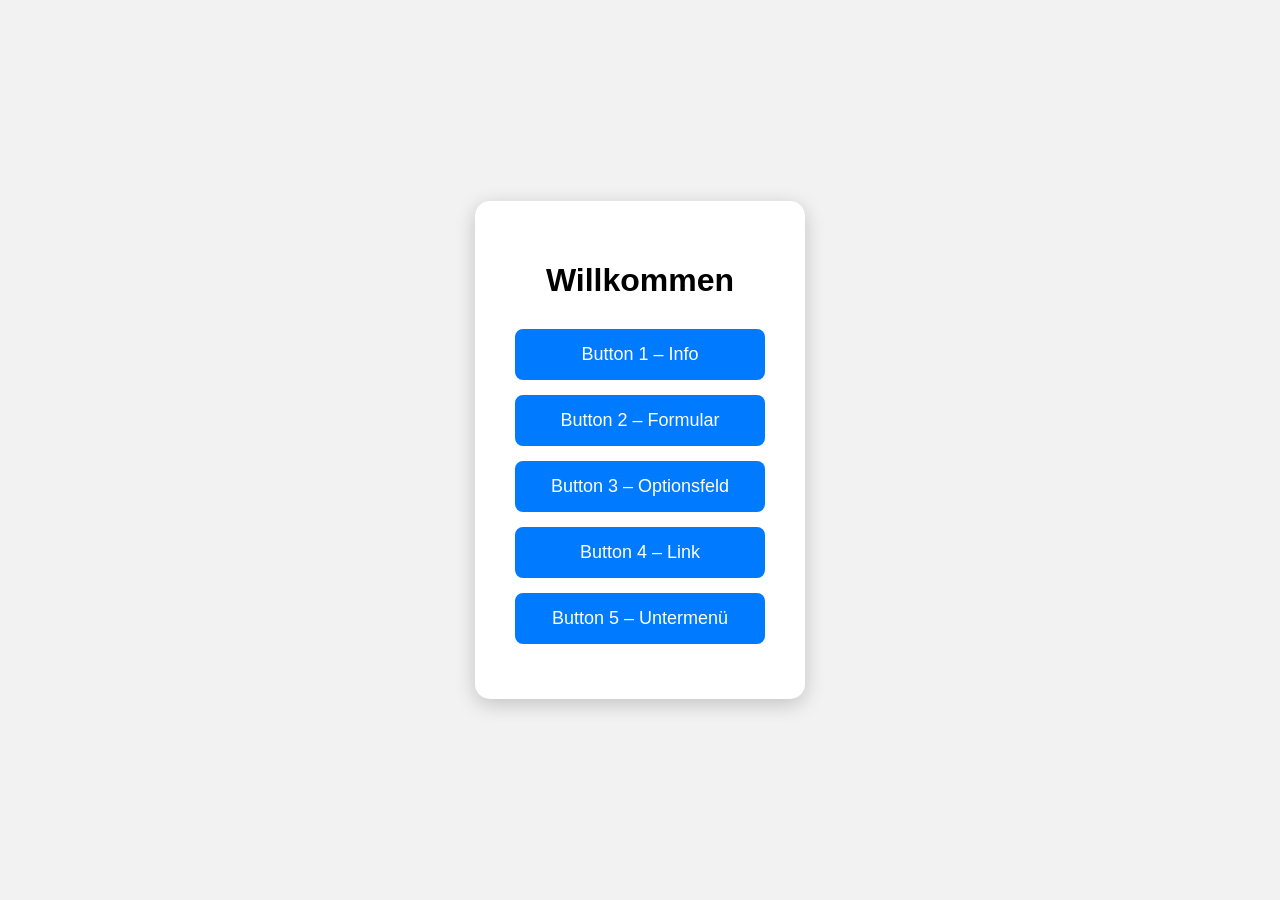
<file: test_fomular_raspberry/index.html>
<!DOCTYPE html>                     <!-- DOCTYPE = Browser, dieses Dokument verwendet den HTML5-Standard -->
<html lang="de">
<head>
    <meta charset="UTF-8">
    <meta name="viewport" content="width=device-width, initial-scale=1.0">
    <title>Hauptseite</title>

    <!-- link = Verknüpfung mit einer externen Ressource
     rel = relationship: gibt an, welche Beziehung die Ressource zum Dokument hat
     href = gibt an welche Datei geladen werden soll -->
    <link rel="stylesheet" href="startseite_style.css">
</head>

<body>

<!-- Startseite für den Button- und Formular-Test -->
    <div class="container">
        <h1>Willkommen</h1>

        <!-- Öffnet die Info-Box -->
        <button onclick="zeigeInfo()">                  <!-- onclick = HTML-Event-Attribut wird ausgelöst wenn der Button angeklickt wird -->
            Button 1 – Info
        </button>

        <!-- Öffnet die Formular-Testseite(input felder) -->
        <button onclick="weiterleitung()">
            Button 2 – Formular
        </button>

        <!-- Öffnet die Formular-Testseite (auswahl möglichkeit)-->
        <button onclick="zeigeOptionsfeld()">
            Button 3 – Optionsfeld
        </button>

        <!-- Öffnet die Link-Testseite -->
        <button onclick="zeigeLink()">
            Button 4 – Link
        </button>

        <!-- Öffnet interaktive Unterelemente -->
        <button
            id="untermenueButton"
            aria-expanded="false"
            onclick="zeigeUntermenue()">
            Button 5 – Untermenü
        </button>

        <!-- Verstecktes Untermenü -->
        <div id="untermenue" style="display: none;">
            <button onclick="weiterleitungUntermenue()">
                Unterelement – Formular
            </button>
        </div>
    </div>




    <!-- Info-Box -->
    <div class="overlay" id="infoOverlay">
        <div class="info-box">
            <h2>Information</h2>

            <p>
                Hier kannst du deine Informationen eintragen.
            </p>

            <button class="close" onclick="schliesseInfo()">
                Schließen
            </button>
        </div>
    </div>


    <script>                <!-- script = enthält JavaScript-Code -->

        // Zeigt die versteckte Info-Box an
        function zeigeInfo()
        {
            document.getElementById("infoOverlay").style.display = "flex";
        }

        // Schließt die Info-Box wieder
        function schliesseInfo()
        {
            document.getElementById("infoOverlay").style.display = "none";
        }

        // Wechselt zur Formular-Testseite
        function weiterleitung()
        {
            window.location.href = "formular.php";
        }

        // Wechselt zur Optionsfeld-Testseite
        function zeigeOptionsfeld()
        {
            window.location.href = "optionsfeld.php";
        }

        // Wechselt zur Link-Testseite
        function zeigeLink()
        {
            window.location.href = "link.php";
        }

        // Zeigt das versteckte Untermenü an
        function zeigeUntermenue()
        {
            const menue = document.getElementById("untermenue");
            const button = document.getElementById("untermenueButton");

            menue.style.display = "block";
            button.setAttribute("aria-expanded", "true");
        }

        // Öffnet die Formular-Testseite über das interaktive Unterelement
        function weiterleitungUntermenue()
        {
            window.location.href = "formular.php";
        }
    </script>

</body>
</html>
</file>
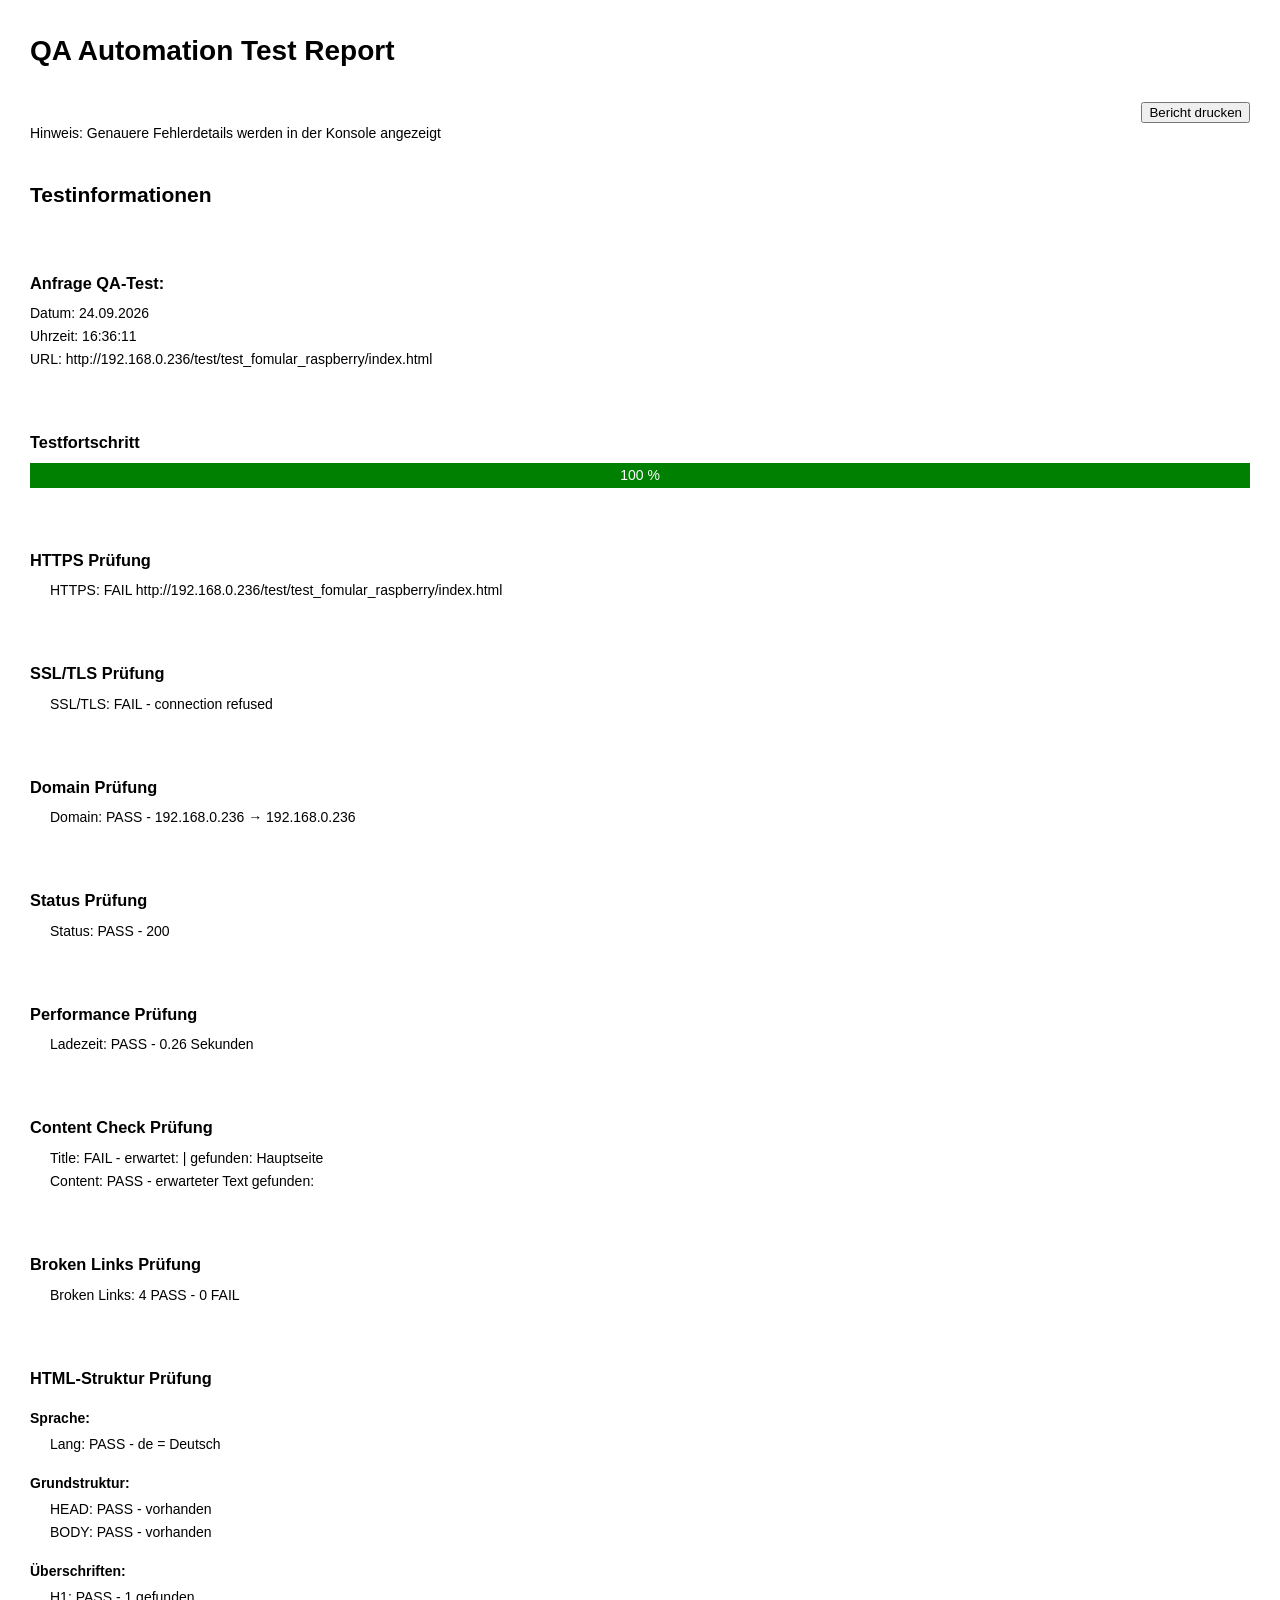
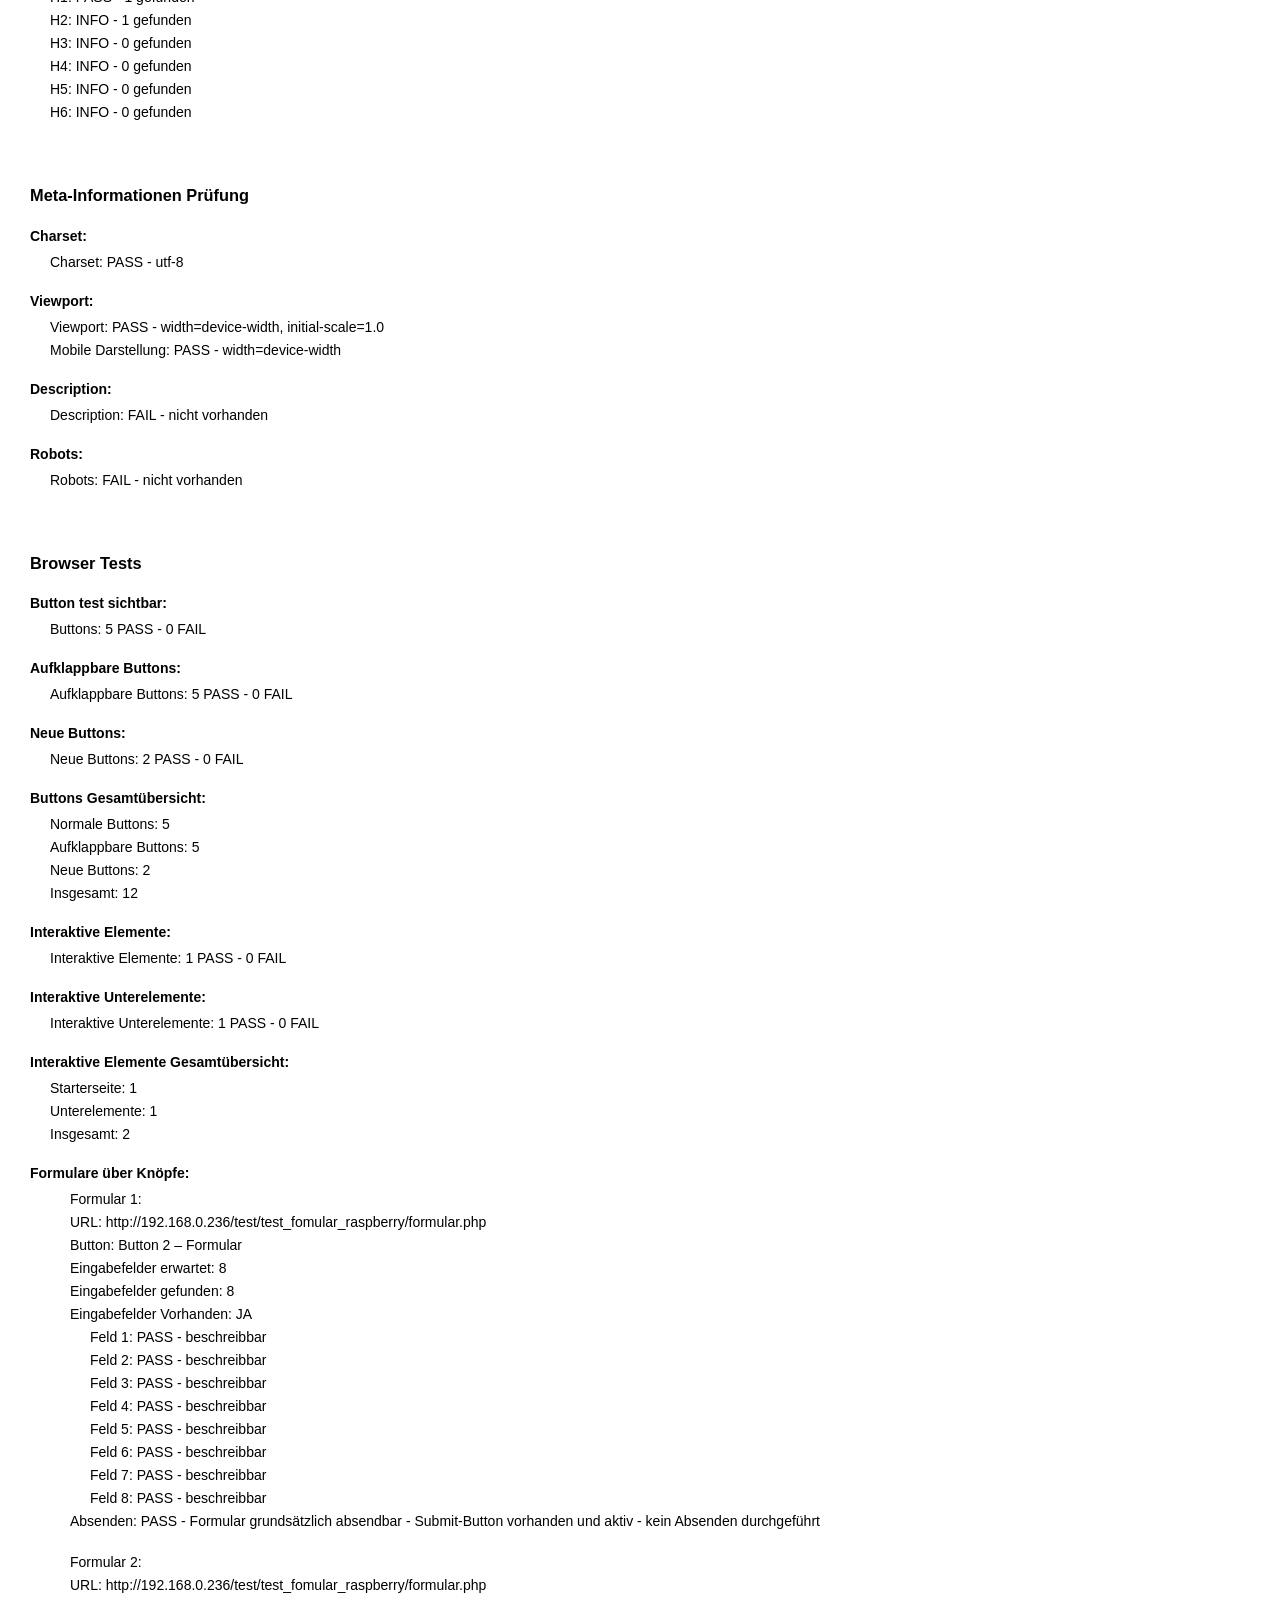
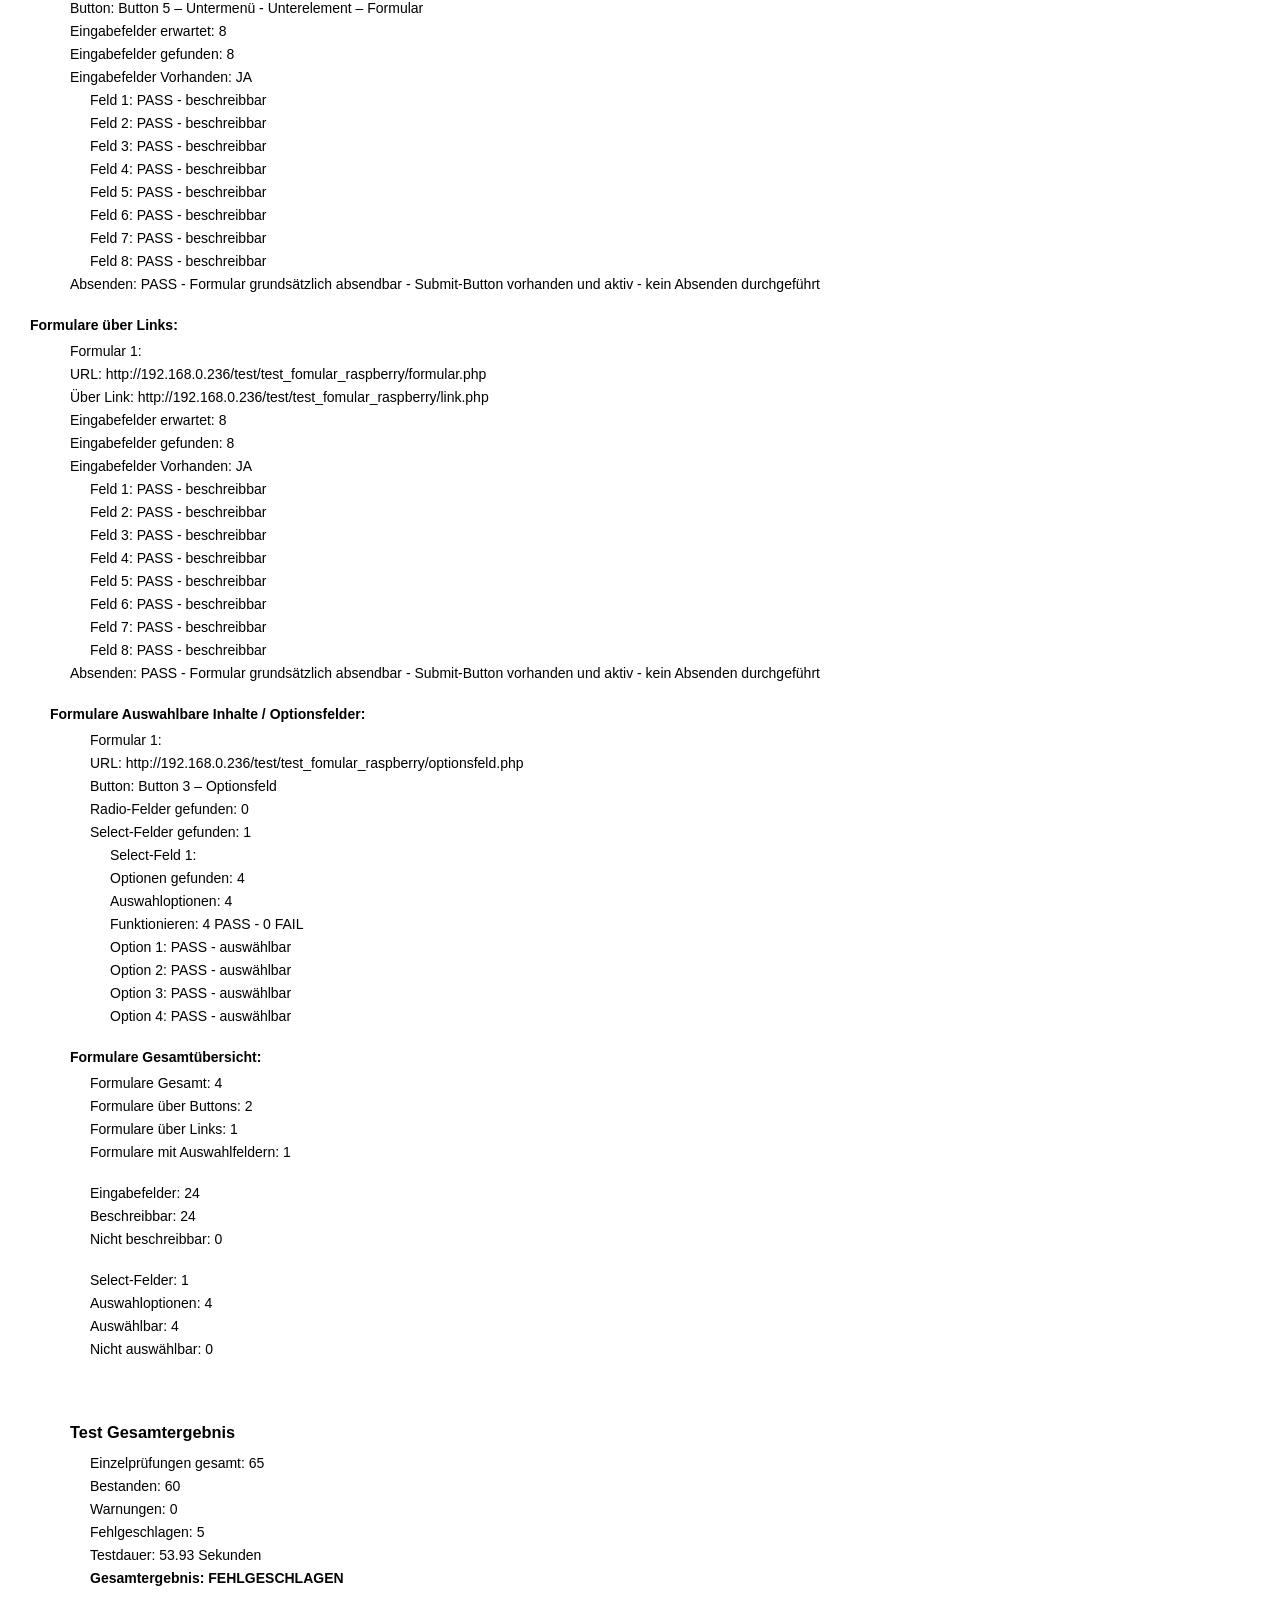
<file: qa_test_report.html>
<!DOCTYPE html>
<html lang="de">

<head>
    <meta charset="UTF-8">
    <link rel="stylesheet" href="qa_test_report.css">
    <style>
        .loading-dots::after 
        {                             
            content: ".";
            font-size: 20px;   
            animation: loading 1.5s infinite;
        }

        @keyframes loading 
        {
            0%   { content: "."; }
            33%  { content: ".."; }
            66%  { content: "..."; }
            100% { content: "."; }
        }
    </style>
    <title>QA Automation Test Report</title>
</head>

<script>
if (100 < 100) 
{
    setTimeout(function() {
        location.reload();
    }, 1000);
}

</script>

<body>
    <div class="report-content">
    <h1>QA Automation Test Report</h1>
        <div class="no-print">
            <p style="text-align: right; font-size: 12px;">
        
                <div class="report-buttons">
                    <button onclick="window.print()">Bericht drucken</button>
                </div>

                Hinweis: Genauere Fehlerdetails werden in der Konsole angezeigt
            </p>
        </div>
        
    <h2>Testinformationen</h2>
    
    <h3>Anfrage QA-Test:</h3>
                                                                
    <p>Datum: 24.09.2026</p>             
    <p>Uhrzeit: 16:36:11</p>      
    <p>URL: http://192.168.0.236/test/test_fomular_raspberry/index.html</p>
    
    <div class="no-print">
        <h3>Testfortschritt</h3>
        
        <div class="progress-container">
            <div class="progress-bar" style="width: 100%;">100 %
        </div>  
            
        </div>
        <p id="loading-status"></p>
        </div>
        
    <div class="report-results">
        
        <div class="test-block">
            <h3>HTTPS Prüfung</h3>
            <p>HTTPS: FAIL http://192.168.0.236/test/test_fomular_raspberry/index.html</p>
        </div>
        
    <div class="test-block">
        <h3>SSL/TLS Prüfung</h3>
        <p><p>  SSL/TLS: FAIL - connection refused</p></p>
    </div>
    
    <div class="test-block">
        <h3>Domain Prüfung</h3>
        <p>Domain: PASS - 192.168.0.236 → 192.168.0.236</p>
    </div>
    
    <div class="test-block">
        <h3>Status Prüfung</h3>
        <p>Status: PASS - 200</p>
    </div>
    
    <div class="test-block">
        <h3>Performance Prüfung</h3>
        <p>Ladezeit: PASS - 0.26 Sekunden</p>
    </div>
    
    <div class="test-block">
        <h3>Content Check Prüfung</h3>
        <p>Title: FAIL - erwartet:  | gefunden: Hauptseite</p>
        <p>Content: PASS - erwarteter Text gefunden: </p>
    </div>
    
    <div class="test-block">
        <h3>Broken Links Prüfung</h3>
        <p>Broken Links: 4 PASS - 0 FAIL<br></p>
    </div>
    
    <div class="test-block">
    <h3>HTML-Struktur Prüfung</h3>
    
    <h4>Sprache:</h4>
    <p>Lang: PASS - de = Deutsch</p>                            
    
    <h4>Grundstruktur:</h4>
    <p>HEAD: PASS - vorhanden</p>
    <p>BODY: PASS - vorhanden</p>
    
    <h4>Überschriften:</h4>
    <p>H1: PASS - 1 gefunden</p>
    
        <p>H2: INFO - 1 gefunden</p>
        
        <p>H3: INFO - 0 gefunden</p>
        
        <p>H4: INFO - 0 gefunden</p>
        
        <p>H5: INFO - 0 gefunden</p>
        
        <p>H6: INFO - 0 gefunden</p>
        
    <h3>Meta-Informationen Prüfung</h3>
    <h4>Charset:</h4>
    <p>Charset: PASS - utf-8</p>
    
    <h4>Viewport:</h4>
    <p>Viewport: PASS - width=device-width, initial-scale=1.0</p>
    <p>Mobile Darstellung: PASS - width=device-width</p>
    
    <h4>Description:</h4>
    <p>Description: FAIL - nicht vorhanden</p>
    
    <h4>Robots:</h4>
    <p>Robots: FAIL - nicht vorhanden</p>
    </div>
    
    <div class="test-block">
    <h3>Browser Tests</h3>
    
            <h4>Button test sichtbar:</h4>
            <p>Buttons: 5 PASS - 0 FAIL</p>
            
                <h4>Aufklappbare Buttons:</h4>
                <p>Aufklappbare Buttons: 5 PASS - 0 FAIL</p>
                
                    <h4>Neue Buttons:</h4>
                    <p>Neue Buttons: 2 PASS - 0 FAIL</p>
                    
            <h4>Buttons Gesamtübersicht:</h4>
            <p>Normale Buttons: 5</p>
            <p>Aufklappbare Buttons: 5</p>
            <p>Neue Buttons: 2</p>
            <p>Insgesamt: 12</p>
            
                <h4>Interaktive Elemente:</h4>
                <p>Interaktive Elemente: 1 PASS - 0 FAIL</p>
                
                <h4>Interaktive Unterelemente:</h4>
                <p>Interaktive Unterelemente: 1 PASS - 0 FAIL</p>
                
            <h4>Interaktive Elemente Gesamtübersicht:</h4>
            <p>Starterseite: 1</p>
            <p>Unterelemente: 1</p>
            <p>Insgesamt: 2</p>
            
            <h4>Formulare über Knöpfe:</h4>
            
                    <div class="formular-block">
                    <p>Formular 1:</p>
                    <p>URL: http://192.168.0.236/test/test_fomular_raspberry/formular.php</p>
                    <p>Button: Button 2 – Formular</p>
                    <p>Eingabefelder erwartet: 8</p>
                    <p>Eingabefelder gefunden: 8</p>
                    <p>Eingabefelder Vorhanden: JA</p>
                    
                        <p class="field-result">Feld 1: PASS - beschreibbar</p>
                        
                        <p class="field-result">Feld 2: PASS - beschreibbar</p>
                        
                        <p class="field-result">Feld 3: PASS - beschreibbar</p>
                        
                        <p class="field-result">Feld 4: PASS - beschreibbar</p>
                        
                        <p class="field-result">Feld 5: PASS - beschreibbar</p>
                        
                        <p class="field-result">Feld 6: PASS - beschreibbar</p>
                        
                        <p class="field-result">Feld 7: PASS - beschreibbar</p>
                        
                        <p class="field-result">Feld 8: PASS - beschreibbar</p>
                        
                    <p>Absenden: PASS - Formular grundsätzlich absendbar - Submit-Button vorhanden und aktiv - kein Absenden durchgeführt</p>
                    </div>
                    
                    <div class="formular-block">
                    <p>Formular 2:</p>
                    <p>URL: http://192.168.0.236/test/test_fomular_raspberry/formular.php</p>
                    <p>Button: Button 5 – Untermenü - Unterelement – Formular</p>
                    <p>Eingabefelder erwartet: 8</p>
                    <p>Eingabefelder gefunden: 8</p>
                    <p>Eingabefelder Vorhanden: JA</p>
                    
                        <p class="field-result">Feld 1: PASS - beschreibbar</p>
                        
                        <p class="field-result">Feld 2: PASS - beschreibbar</p>
                        
                        <p class="field-result">Feld 3: PASS - beschreibbar</p>
                        
                        <p class="field-result">Feld 4: PASS - beschreibbar</p>
                        
                        <p class="field-result">Feld 5: PASS - beschreibbar</p>
                        
                        <p class="field-result">Feld 6: PASS - beschreibbar</p>
                        
                        <p class="field-result">Feld 7: PASS - beschreibbar</p>
                        
                        <p class="field-result">Feld 8: PASS - beschreibbar</p>
                        
                    <p>Absenden: PASS - Formular grundsätzlich absendbar - Submit-Button vorhanden und aktiv - kein Absenden durchgeführt</p>
                    </div>
                    
                                    <h4>Formulare über Links:</h4>
                                    
                                    <div class="formular-block">
                                    <p>Formular 1:</p>
                                    <p>URL: http://192.168.0.236/test/test_fomular_raspberry/formular.php</p>
                                    <p>Über Link: http://192.168.0.236/test/test_fomular_raspberry/link.php</p>
                                    <p>Eingabefelder erwartet: 8</p>
                                    <p>Eingabefelder gefunden: 8</p>
                                    <p>Eingabefelder Vorhanden: JA</p>
                                    
                                    <p class="field-result">Feld 1: PASS - beschreibbar</p>
                                    
                                    <p class="field-result">Feld 2: PASS - beschreibbar</p>
                                    
                                    <p class="field-result">Feld 3: PASS - beschreibbar</p>
                                    
                                    <p class="field-result">Feld 4: PASS - beschreibbar</p>
                                    
                                    <p class="field-result">Feld 5: PASS - beschreibbar</p>
                                    
                                    <p class="field-result">Feld 6: PASS - beschreibbar</p>
                                    
                                    <p class="field-result">Feld 7: PASS - beschreibbar</p>
                                    
                                    <p class="field-result">Feld 8: PASS - beschreibbar</p>
                                    
                                <p>Absenden: PASS - Formular grundsätzlich absendbar - Submit-Button vorhanden und aktiv - kein Absenden durchgeführt</p>
                                </div>
                                
            <div class="formular-block">
            <h4>Formulare Auswahlbare Inhalte / Optionsfelder:</h4>
            
                    <div class="formular-block">
                    <p>Formular 1:</p>
                    <p>URL: http://192.168.0.236/test/test_fomular_raspberry/optionsfeld.php</p>
                    <p>Button: Button 3 – Optionsfeld</p>
                    <p>Radio-Felder gefunden: 0</p>
                    <p>Select-Felder gefunden: 1</p>
                    
                        <div class="formular-block">
                        <p>Select-Feld 1:</p>
                        <p>Optionen gefunden: 4</p>
                        <p>Auswahloptionen: 4</p>
                        <p>Funktionieren: 4 PASS - 0 FAIL</p>
                        
                            <p>Option 1:
                            PASS - auswählbar</p>
                            
                            <p>Option 2:
                            PASS - auswählbar</p>
                            
                            <p>Option 3:
                            PASS - auswählbar</p>
                            
                            <p>Option 4:
                            PASS - auswählbar</p>
                            
                                </div>
                               
                            </div>
                           
            <div class="formular-block">
            <h4>Formulare Gesamtübersicht:</h4>
            
            <div class="gesamtuebersicht-block">
                <p>Formulare Gesamt: 4</p>
                <p>Formulare über Buttons: 2</p>
                <p>Formulare über Links: 1</p>
                <p>Formulare mit Auswahlfeldern: 1</p>
            </div>
                
            <div class="gesamtuebersicht-block">
                <p>Eingabefelder: 24</p>
                <p>Beschreibbar: 24</p>
                <p>Nicht beschreibbar: 0</p>
            </div>
                
            <div class="gesamtuebersicht-block">
                <p>Select-Felder: 1</p>
                <p>Auswahloptionen: 4</p>
                <p>Auswählbar: 4</p>
                <p>Nicht auswählbar: 0</p>
            </div>
            
                        <h3>Test Gesamtergebnis</h3>

                        <div class="gesamtuebersicht-block">
                            <p>Einzelprüfungen gesamt: 65</p>
                            <p>Bestanden: 60</p>
                            <p>Warnungen: 0</p>
                            <p>Fehlgeschlagen: 5</p>
                            <p>Testdauer: 53.93 Sekunden</p>
                            <p><strong>Gesamtergebnis: FEHLGESCHLAGEN</strong></p>
                        </div>
                        
    </div>
</body>

</html>
</file>
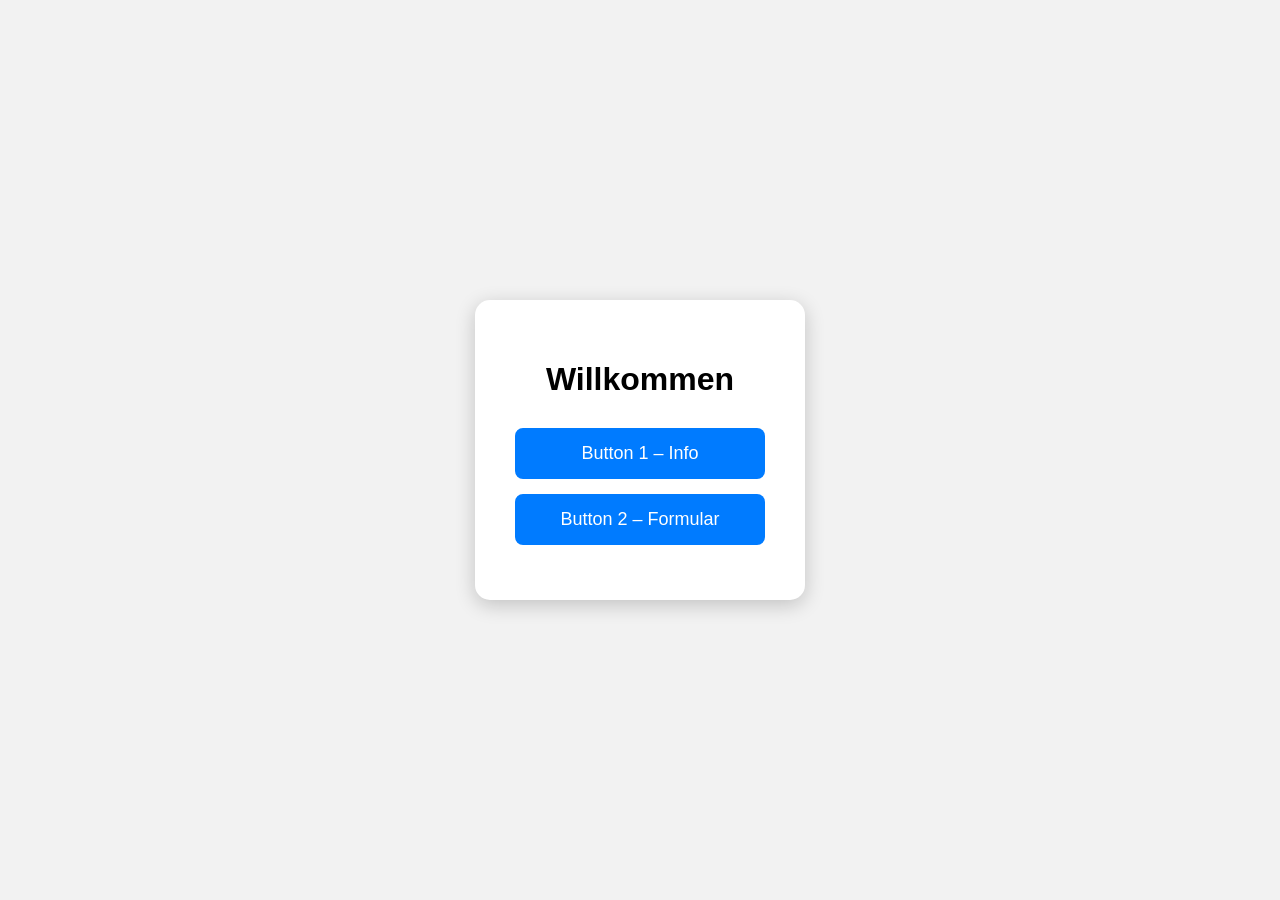
<file: test_fomular_raspberry/form_index.html>
<!DOCTYPE html>                     <!-- DOCTYPE = Browser, dieses Dokument verwendet den HTML5-Standard -->
<html lang="de">
<head>
    <meta charset="UTF-8">
    <meta name="viewport" content="width=device-width, initial-scale=1.0">
    <title>Hauptseite</title>

    <!-- link = Verknüpfung mit einer externen Ressource
     rel = relationship: gibt an, welche Beziehung die Ressource zum Dokument hat
     href = gibt an welche Datei geladen werden soll -->
    <link rel="stylesheet" href="form_style.css">
</head>

<body>

<!-- Startseite für den Button- und Formular-Test -->
    <div class="container">
        <h1>Willkommen</h1>

        <!-- Öffnet die Info-Box -->
        <button onclick="zeigeInfo()">                  <!-- onclick = HTML-Event-Attribut wird ausgelöst wenn der Button angeklickt wird -->
            Button 1 – Info
        </button>

        <!-- Öffnet die Formular-Testseite -->
        <button onclick="weiterleitung()">
            Button 2 – Formular
        </button>
    </div>


    <!-- Info-Box -->
    <div class="overlay" id="infoOverlay">
        <div class="info-box">
            <h2>Information</h2>

            <p>
                Hier kannst du deine Informationen eintragen.
            </p>

            <button class="close" onclick="schliesseInfo()">
                Schließen
            </button>
        </div>
    </div>


    <script>                <!-- script = enthält JavaScript-Code -->

        // Zeigt die versteckte Info-Box an
        function zeigeInfo() {
            document.getElementById("infoOverlay").style.display = "flex";
        }

        // Schließt die Info-Box wieder
        function schliesseInfo() {
            document.getElementById("infoOverlay").style.display = "none";
        }

        // Wechselt zur Formular-Testseite
        function weiterleitung() {
            window.location.href = "formular.php";
        }
    </script>

</body>
</html>
</file>
<file: test_fomular_raspberry/startseite_style.css>
/* Grundgestaltung der gesamten Seite */
body
{
    margin: 0;
    font-family: Arial, sans-serif;
    background: #f2f2f2;

    display: flex;
    justify-content: center;
    align-items: center;
    height: 100vh;
}

/* Gestaltung des Containers für Überschrift und Buttons */
.container
{
    text-align: center;
    background: white;
    padding: 40px;
    border-radius: 15px;
    box-shadow: 0 5px 20px rgba(0,0,0,0.2);
}

/* Abstand unter der Überschrift */
h1
{
    margin-bottom: 30px;
}

/* Grundgestaltung aller Buttons */
button
{
    display: block;
    width: 250px;
    padding: 15px;
    margin: 15px auto;
    border: none;
    border-radius: 8px;
    background: #007bff;
    color: white;
    font-size: 18px;
    cursor: pointer;
}

/* Ändert die Button-Farbe, wenn die Maus darüber liegt */
button:hover
{
    background: #0056b3;
}

/* Info-Box: zunächst unsichtbar und über der Seite positioniert */
.overlay
{
    display: none;
    position: fixed;
    inset: 0;
    background: rgba(0,0,0,0.5);

    justify-content: center;
    align-items: center;
}

/* Gestaltung des Inhalts innerhalb der Info-Box */
.info-box
{
    background: white;
    padding: 30px;
    border-radius: 12px;
    width: 400px;
    max-width: 80%;
    text-align: center;
}

/* Spezielle Gestaltung des Schließen-Buttons */
.close
{
    background: #dc3545;
    margin-top: 20px;
}

/* Ändert die Farbe des Schließen-Buttons, wenn die Maus darüber liegt */
.close:hover
{
    background: #a71d2a;
}
</file>
<file: qa_test_report.css>
/* Gesamte Seite */
body {
    font-family: Arial, sans-serif;
    font-size: 14px;
    line-height: 1.5;
    margin: 30px;
}

/* PDF-Abstände alle Testblöcke */
.test-block {
    margin-bottom: 20px;
    break-inside: avoid;
    page-break-inside: avoid;
}

/* Hauptüberschrift */
h1 {
    margin: 0 0 30px 0;
}

/* Hauptbereiche */
h2 {
    margin: 35px 0 15px 0;
    break-after: avoid;
    page-break-after: avoid;
}

/* Haupt-Testbereiche */
h3 {
    margin-top: 60px;
    margin-bottom: 8px;
    break-after: avoid;
    page-break-after: avoid;
}

/* Unterbereiche */
h4 {
    margin: 18px 0 5px 0;
}

/* Text / Ergebnisse */
p {
    margin: 2px 0;
}

/* Formularblöcke Seitenumbruch innerhalb von Formularblöcken vermeiden */
.formular-block {
    margin-bottom: 20px;
    margin-left: 20px;
    break-inside: avoid;
    page-break-inside: avoid;
}


/* Formularfelder */
.formular-block .field-result {
    margin-left: 40px;
}

/* Formular-Gesamtübersicht */
.gesamtuebersicht-block {
    margin-bottom: 20px;
}

/* Ladebalken */
.progress-container {
    width: 100%;
    height: 25px;
    background-color: #ddd;
    margin-bottom: 30px;
}

.progress-bar {
    height: 25px;
    width: 60%;
    background-color: green;
    color: white;
    text-align: center;
    line-height: 25px;
}

/* Report-Schaltflächen */
.report-buttons {
    display: flex;
    justify-content: flex-end;
    gap: 10px;
}

/* Hinweistext */
.report-hint {
    text-align: right;
}

/* Druckansicht */
@media print
{
    .no-print {
        display: none;
    }
}

/* Alle Ergebnisse (<p>) einrücken */
.report-results p {
    margin-left: 20px;
}
</file>
<file: test_fomular_raspberry/form_style.css>
/* Grundgestaltung der gesamten Seite */
body
{
    margin: 0;
    font-family: Arial, sans-serif;
    background: #f2f2f2;

    display: flex;
    justify-content: center;
    align-items: center;
    height: 100vh;
}

/* Gestaltung des Containers für Überschrift und Buttons */
.container
{
    text-align: center;
    background: white;
    padding: 40px;
    border-radius: 15px;
    box-shadow: 0 5px 20px rgba(0,0,0,0.2);
}

/* Abstand unter der Überschrift */
h1
{
    margin-bottom: 30px;
}

/* Grundgestaltung aller Buttons */
button
{
    display: block;
    width: 250px;
    padding: 15px;
    margin: 15px auto;
    border: none;
    border-radius: 8px;
    background: #007bff;
    color: white;
    font-size: 18px;
    cursor: pointer;
}

/* Ändert die Button-Farbe, wenn die Maus darüber liegt */
button:hover
{
    background: #0056b3;
}

/* Info-Box: zunächst unsichtbar und über der Seite positioniert */
.overlay
{
    display: none;
    position: fixed;
    inset: 0;
    background: rgba(0,0,0,0.5);

    justify-content: center;
    align-items: center;
}

/* Gestaltung des Inhalts innerhalb der Info-Box */
.info-box
{
    background: white;
    padding: 30px;
    border-radius: 12px;
    width: 400px;
    max-width: 80%;
    text-align: center;
}

/* Spezielle Gestaltung des Schließen-Buttons */
.close
{
    background: #dc3545;
    margin-top: 20px;
}

/* Ändert die Farbe des Schließen-Buttons, wenn die Maus darüber liegt */
.close:hover
{
    background: #a71d2a;
}
</file>
